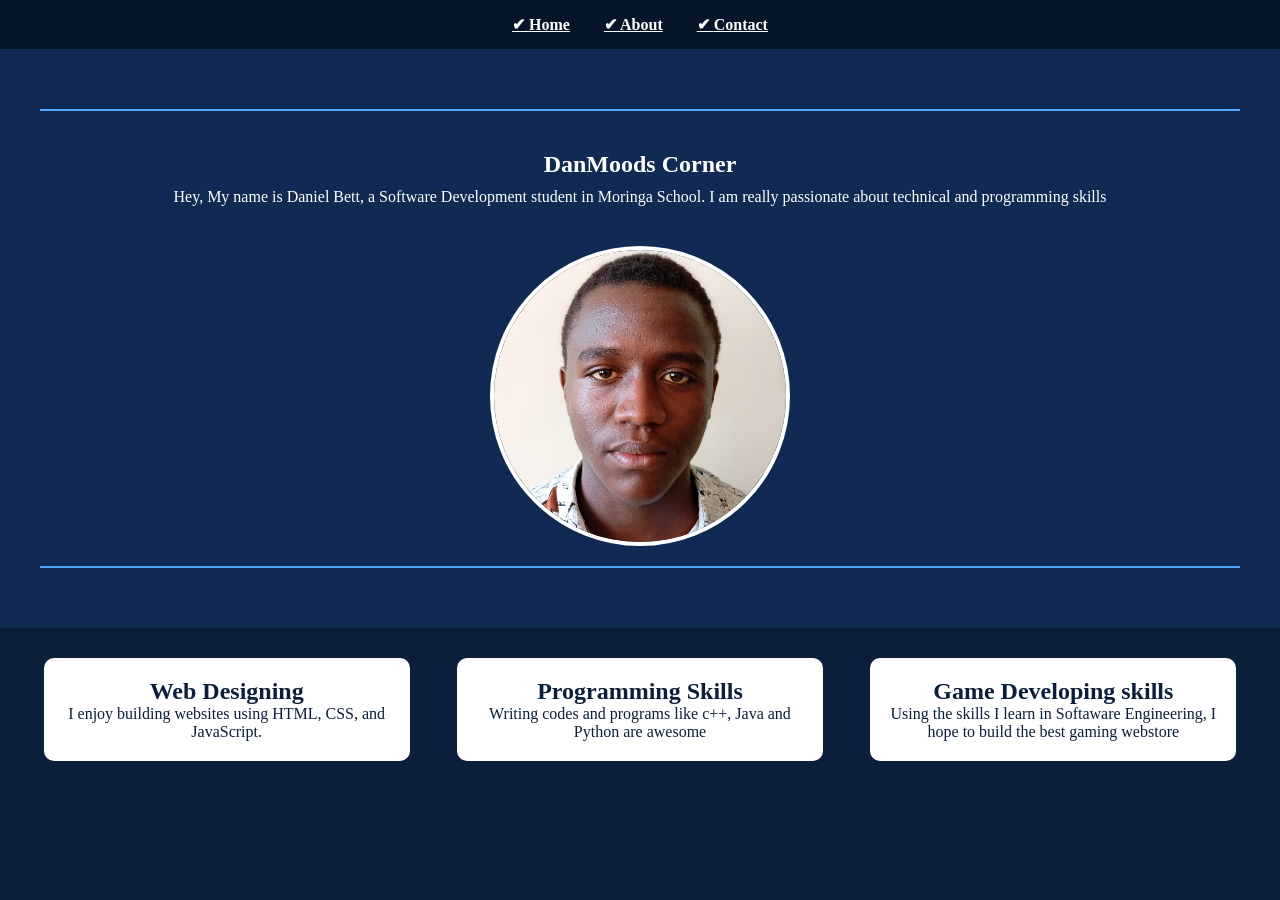
<file: index.html>
<!DOCTYPE html>
<html lang="en">
    <head>
        <meta charset="UTF-8">
        <meta name="viewport" content="width=device-width, initial-scale=1.0">
        <title>--DANIEL HOME--</title>
        <link rel="stylesheet" href="./style.css">
    </head>
<body>
    <!--Navigation Paths-->
    <nav>
        <a href="index.html">Home</a>
        <a href="about.html">About</a>
        <a href="contact.html">Contact</a>
    </nav>
    <!--Hero Section-->
<div class="MySection">
    <hr >
    <section>
        <h1>DanMoods Corner</h1>
        <p>Hey, My name is Daniel Bett, a Software Development student in Moringa School. I am really passionate about technical and programming skills</p>
    </section>
    <img src="Danmoods.png">  
    <hr>
</div>
    <!--Feature Cards-->
    <section id="FeatureCards">
        <div>
            <h2>Web Designing</h2>
            <p>I enjoy building websites using HTML, CSS, and JavaScript.</p>
        </div>
        <div>
            <h2>Programming Skills</h2>
            <p>Writing codes and programs like c++, Java and Python are awesome</p>
        </div>
        <div>
            <h2>Game Developing skills</h2>
            <p>Using the skills I learn in Softaware Engineering, I hope to build the best gaming webstore</p>
        </div>
    </section>
</body>

</html>
</file>
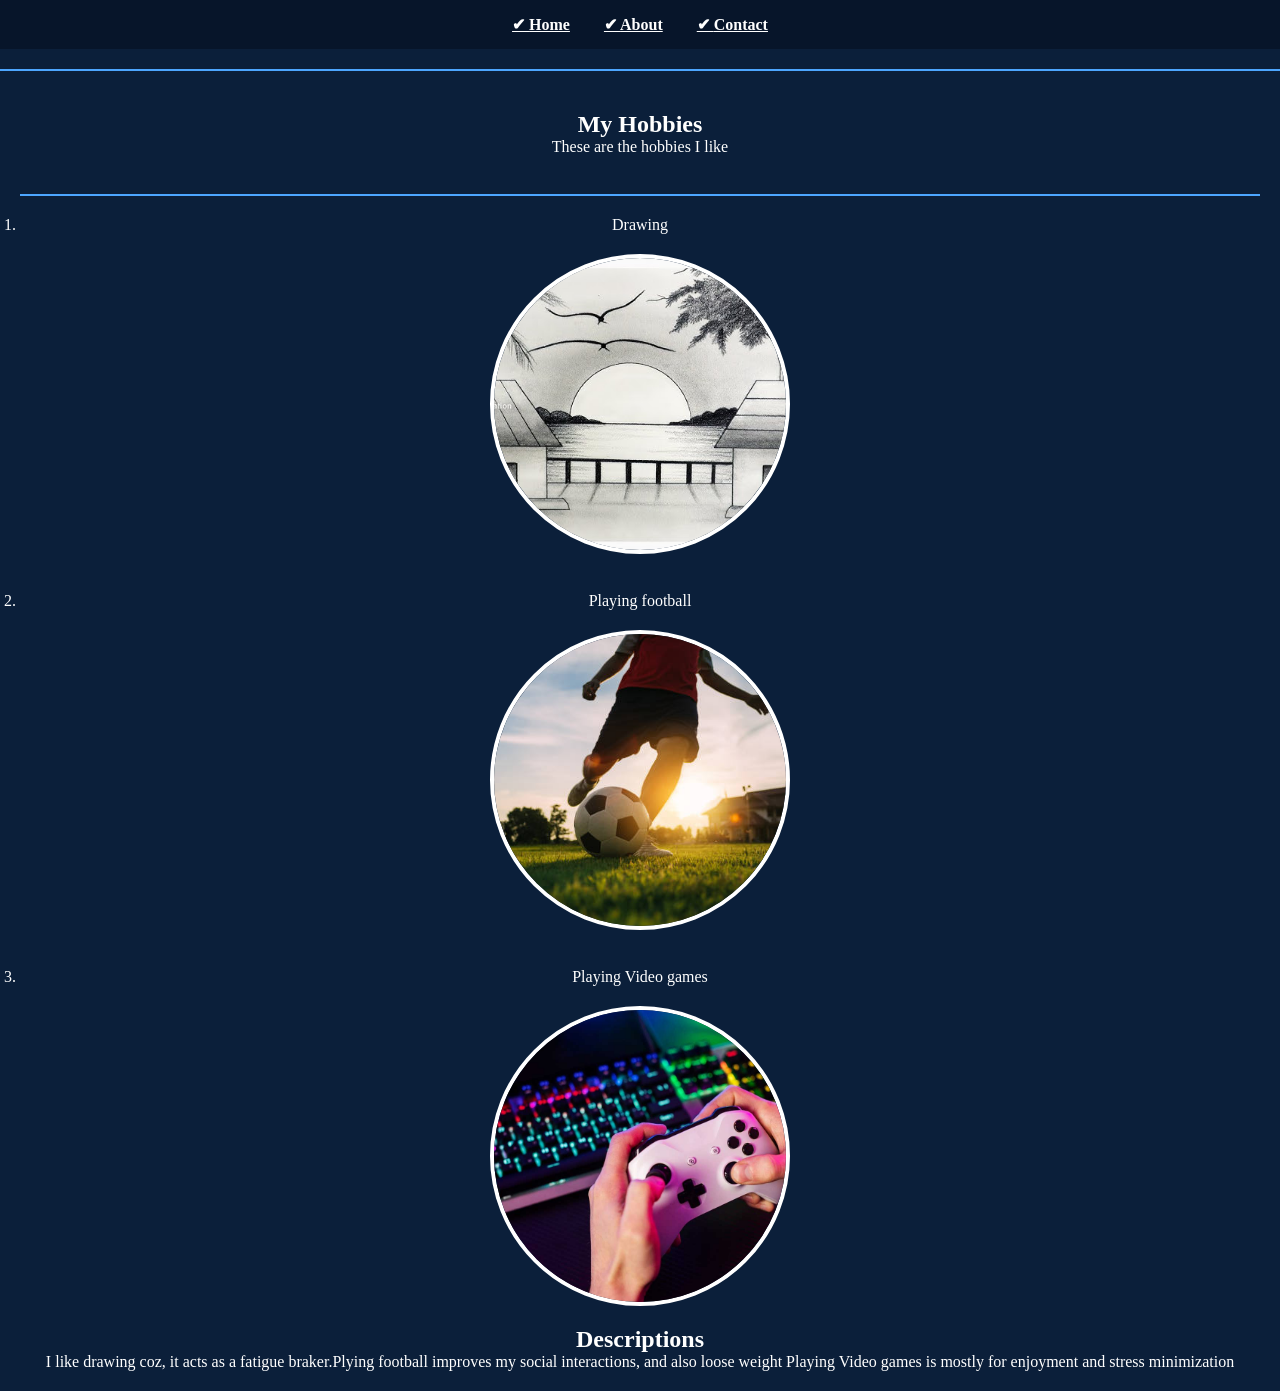
<file: about.html>
<!DOCTYPE html>
<html lang="en">
    <head>
        <meta charset="UTF-8">
        <meta name="viewport" content="width=device-width, initial-scale=1.0">
        <title>--My Hobbies--</title>
        <link rel="stylesheet" href="./style.css">
    </head>
<body>
    <!--Navigation Paths-->
    <nav>
        <a href="index.html">Home</a>
        <a href="about.html">About</a>
        <a href="contact.html">Contact</a>
    </nav>

    <hr>
    <section class="Center">
        <h1>My Hobbies</h1>

        <p>These are the hobbies I like</p>
        <br>
    <hr>
        <ol>
            <li>Drawing</li>
            <img src="Drawing.png" width=300px height=300px>
            <br>
            
            <li>Playing football</li>
            <img src="Football.png" width=300px height=300px>
            <br>
            <li>Playing Video games</li>
            <img src="Video games.png" width=300px height=300px>
        </ol>
    

        <h2>Descriptions</h2>
        <p>I like drawing coz, it acts as a fatigue braker.Plying football improves my social interactions, and also loose weight
Playing Video games is mostly for enjoyment and stress minimization</p>
    </section>
    
    

    </body>
    </html>
</file>
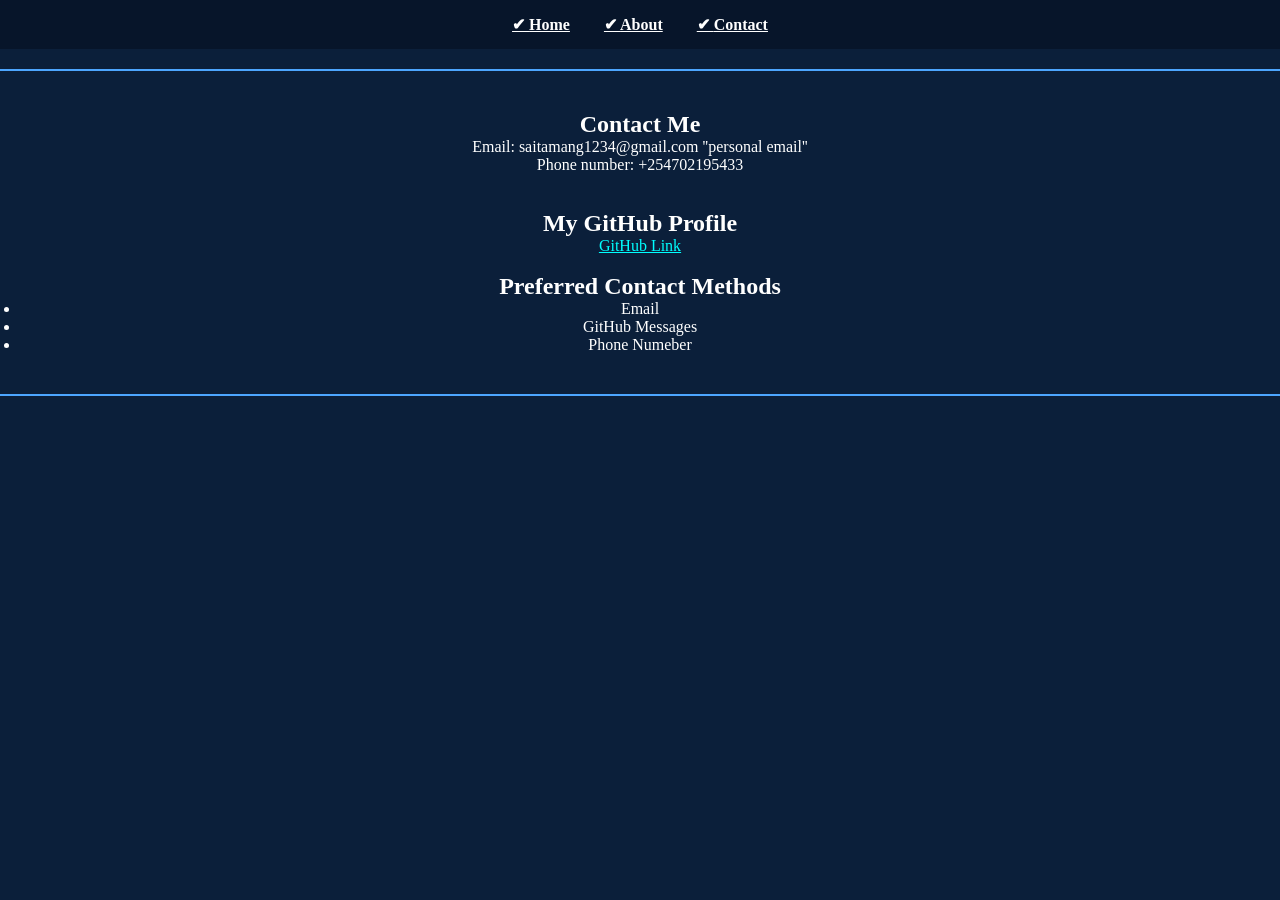
<file: contact.html>
<!DOCTYPE html>
<html lang="en">
    <head>
        <meta charset="UTF-8">
        <meta name="viewport" content="width=device-width, initial-scale=1.0">
        <title>--My Contacts--</title>
        <link rel="stylesheet" href="./style.css">
    </head>
<body>
    <!--Navigation Paths-->
    <nav>
        <a href="index.html">Home</a>
        <a href="about.html">About</a>
        <a href="contact.html">Contact</a>
    </nav>

    <hr>
    <section>
        <h1>Contact Me</h1>
        <p>Email: saitamang1234@gmail.com ''personal email''</p>
        <p>Phone number: +254702195433</p>

        <br>
        <br>

        <h2>My GitHub Profile</h2>
        
            <a style="color: aqua;" href="https://github.com/">GitHub Link</Link></a>
        
        <br>
        <br>

        <h2>Preferred Contact Methods</h2>
        <ul>
            <li>Email</li>
            <li>GitHub Messages</li>
            <li>Phone Numeber</li>
        </ul>
    </section>
    <hr>

    </body>
    </html>
</file>
<file: style.css>
/* Reset some default spacing */
* {
    margin: 0;
    padding: 0;
    box-sizing: border-box;
}

/* Body styling */
body {
    font-family: 'Times New Roman', Times, serif;
    background-color: #0b1f3a;
    color: white;
}

/* Navigation bar */
nav {
    
    background-color: #07152a; 
    padding: 15px;
    text-align: center;
}


nav a::before {
    content: "✔ ";
    color: #ffffff; 
    font-weight: bold;
}

nav a {
    color: white;
    margin: 0 15px;
    font-weight: bold;
}

nav a:hover {
    color: #4da6ff; 
}

/* Hero Section */
.MySection {
    background-color: #102a54;
    padding: 40px;
    text-align: center;
}

.MySection h1 {
    margin-bottom: 10px;
}

/* Feature Cards */
#FeatureCards {
    display: flex;
    justify-content: space-around;
    padding: 30px;
    gap: 20px;
}

#FeatureCards div {
    background-color: white;
    color: #0b1f3a; 
    padding: 20px;
    border-radius: 10px;
    width: 30%;
    text-align: center;
}

/* Section styling (for other pages) */
section {
    padding: 20px;
    text-align: center;
}

/* Images */
img {
    width: 300px;
    height: 300px;
    border-radius: 50%;
    object-fit: cover;
    display: block;
    margin: 20px auto;
    border: 4px solid white;
}

/* Lines */
hr {
    border: 1px solid #4da6ff;
    margin: 20px 0;
}
</file>
